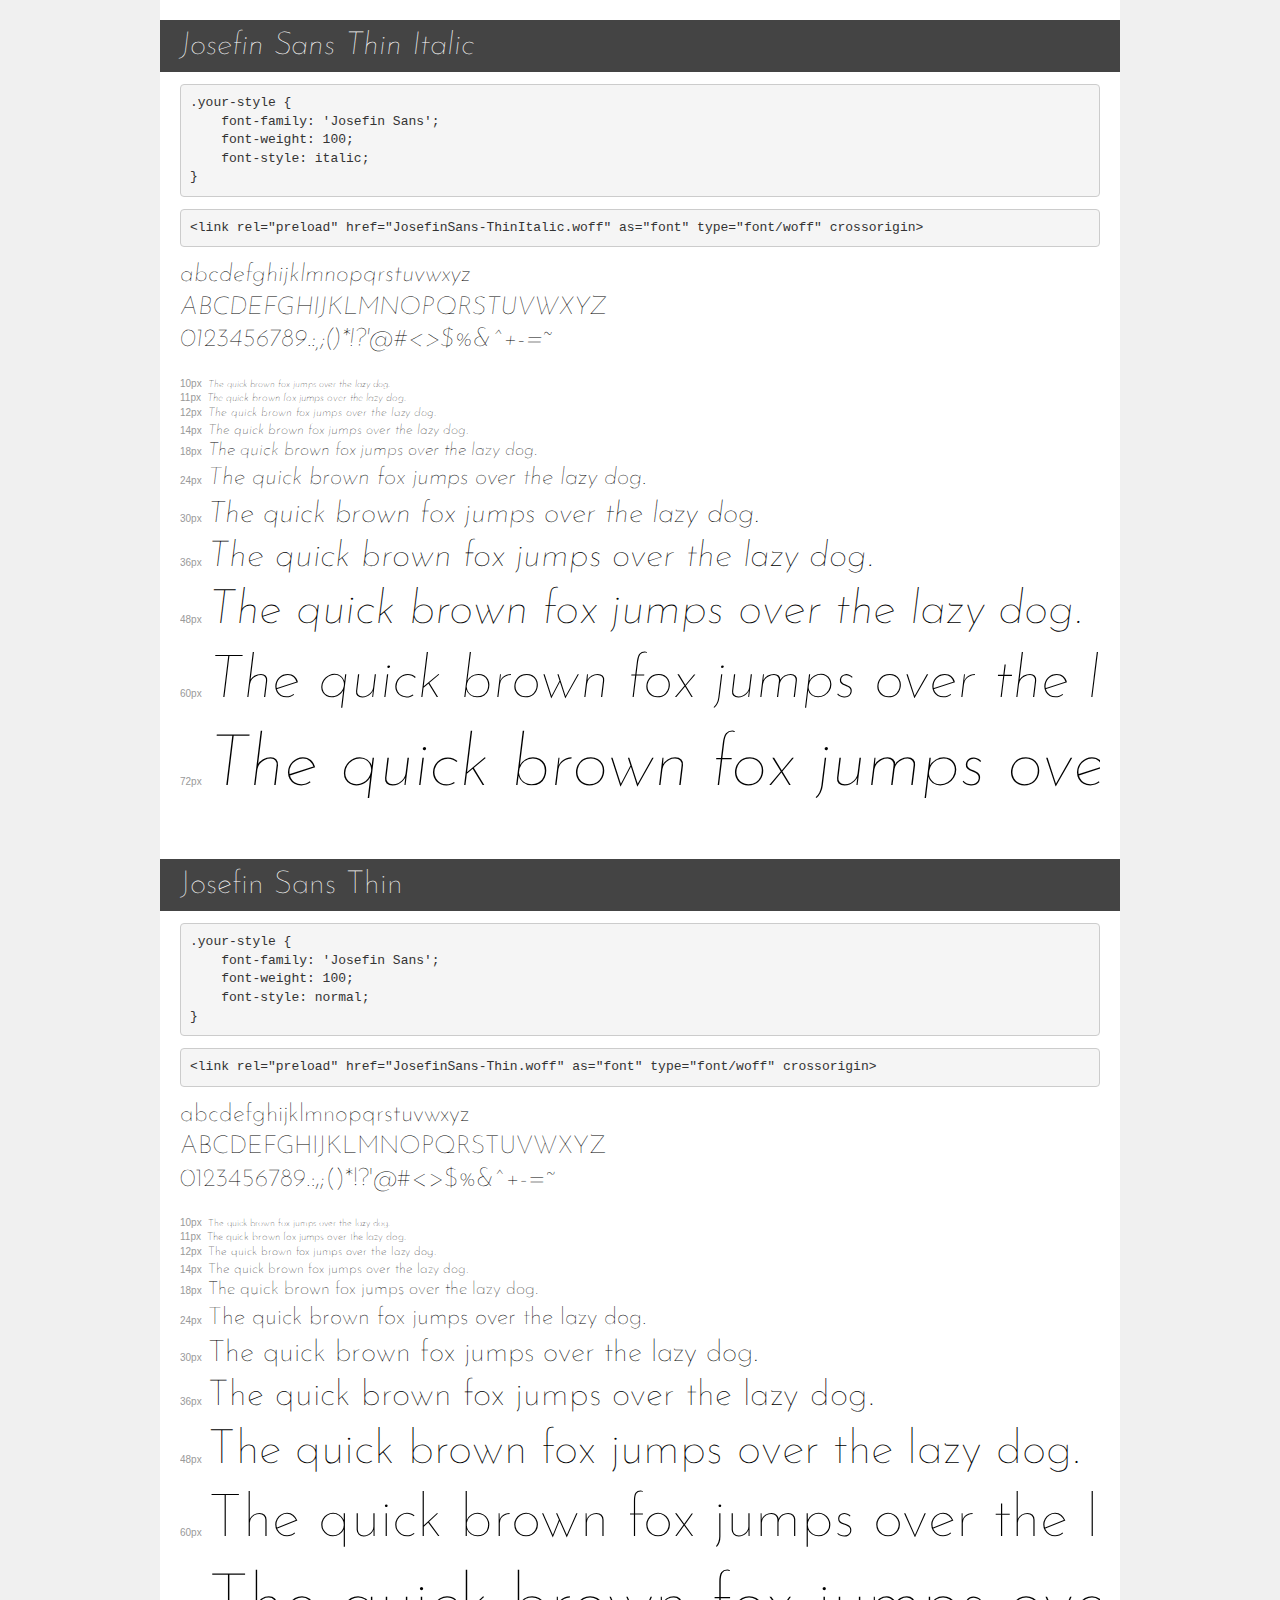
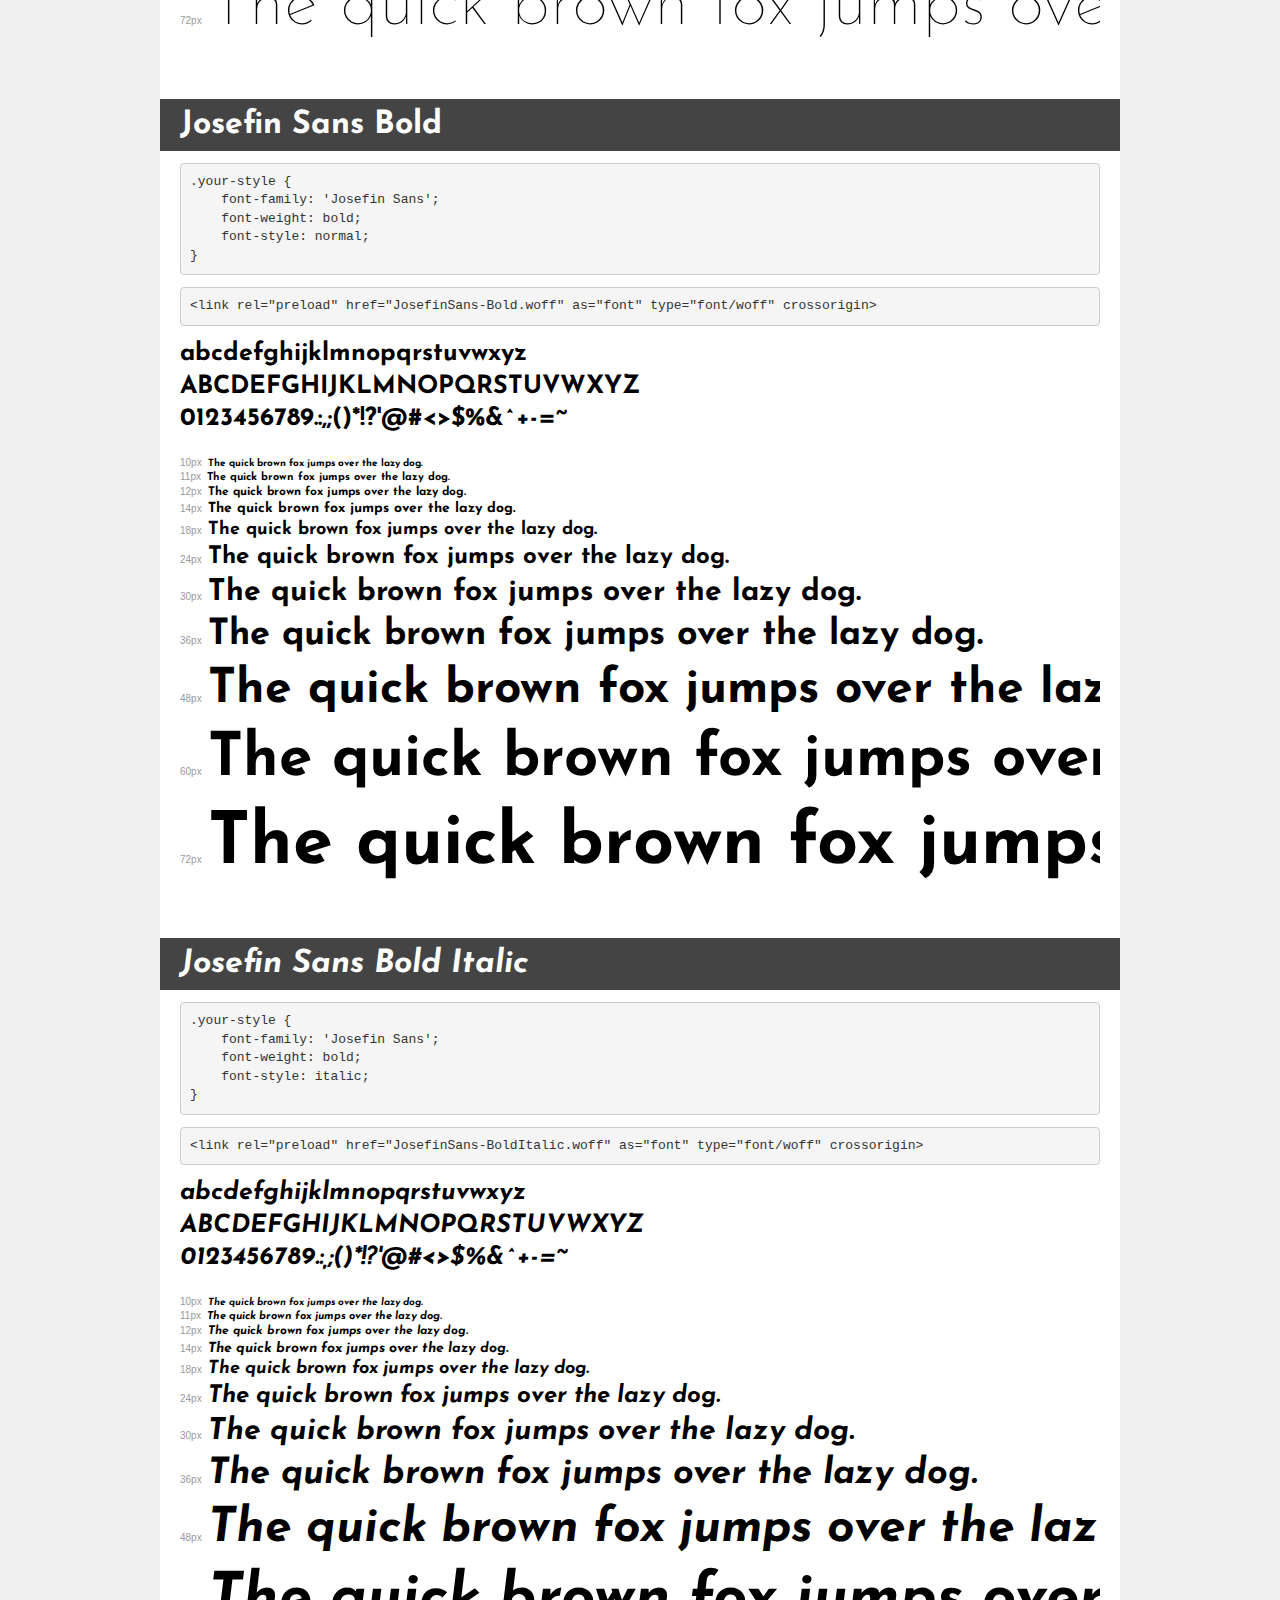
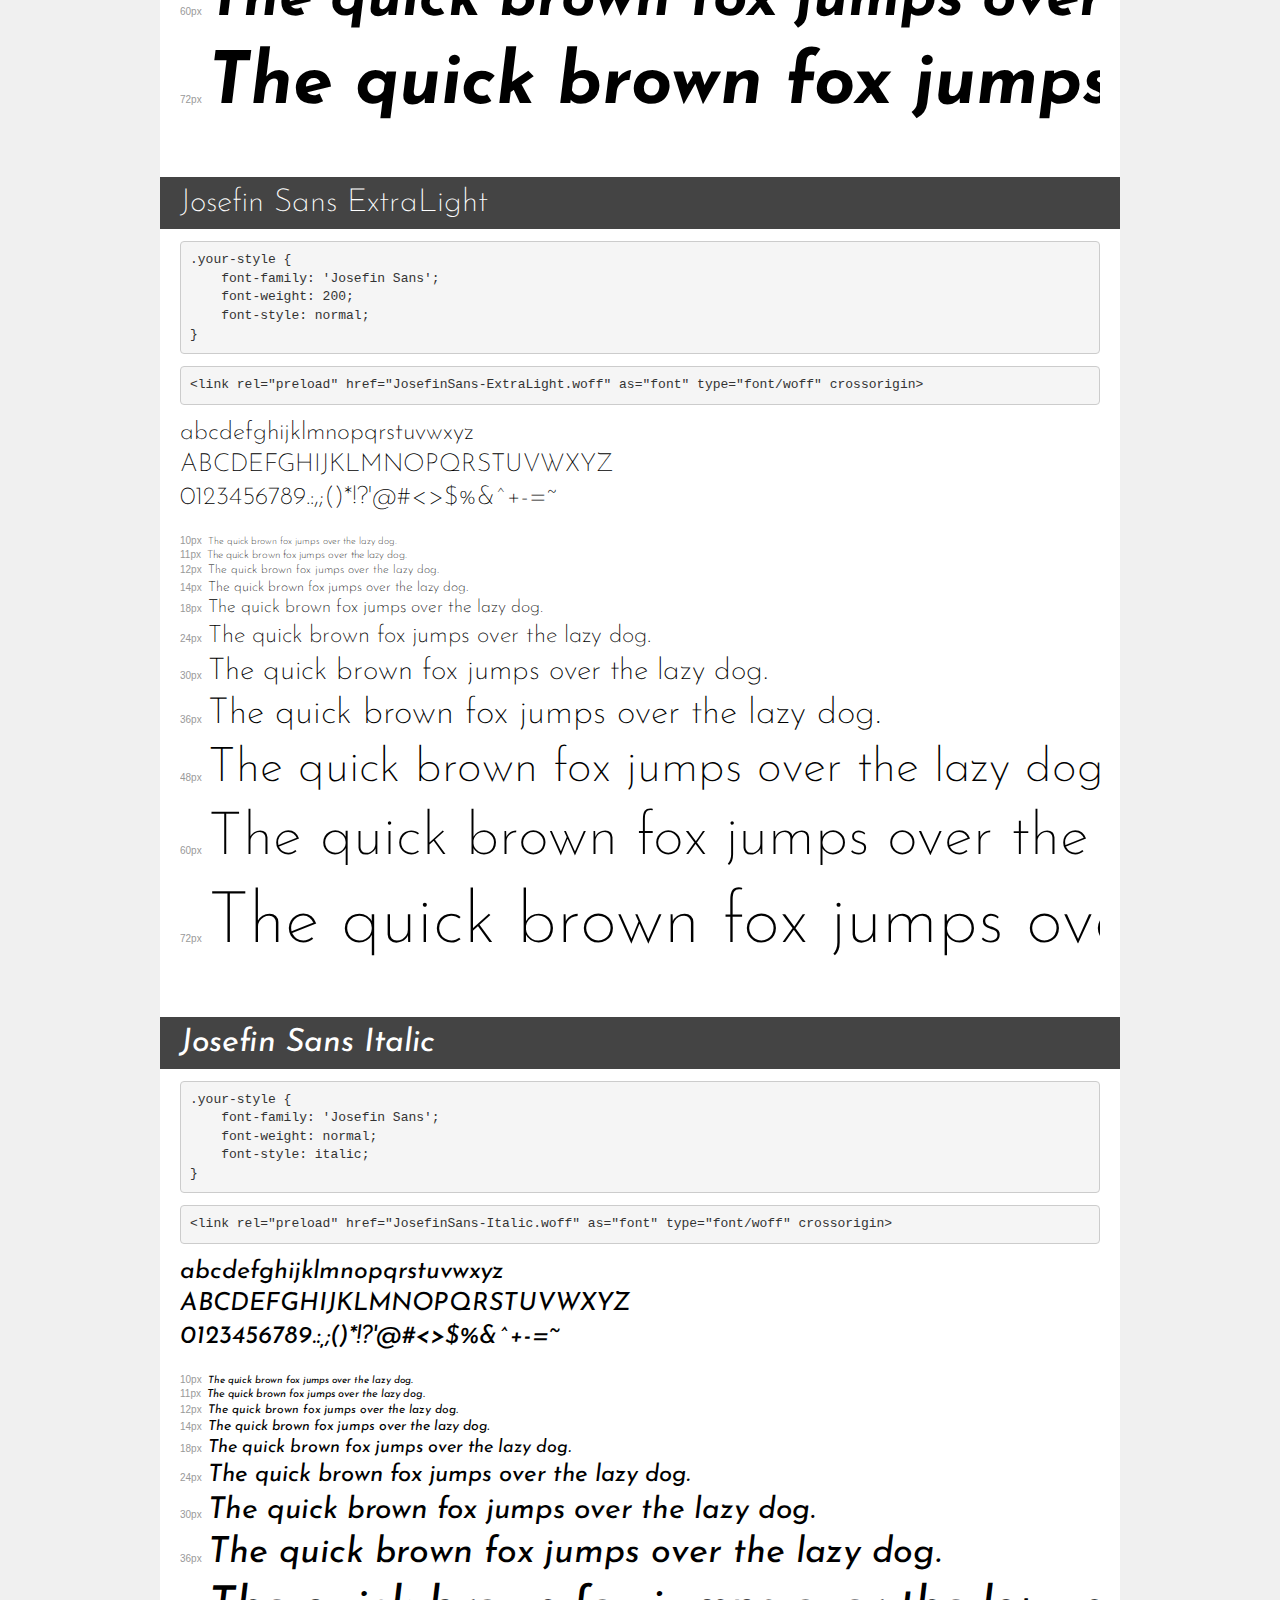
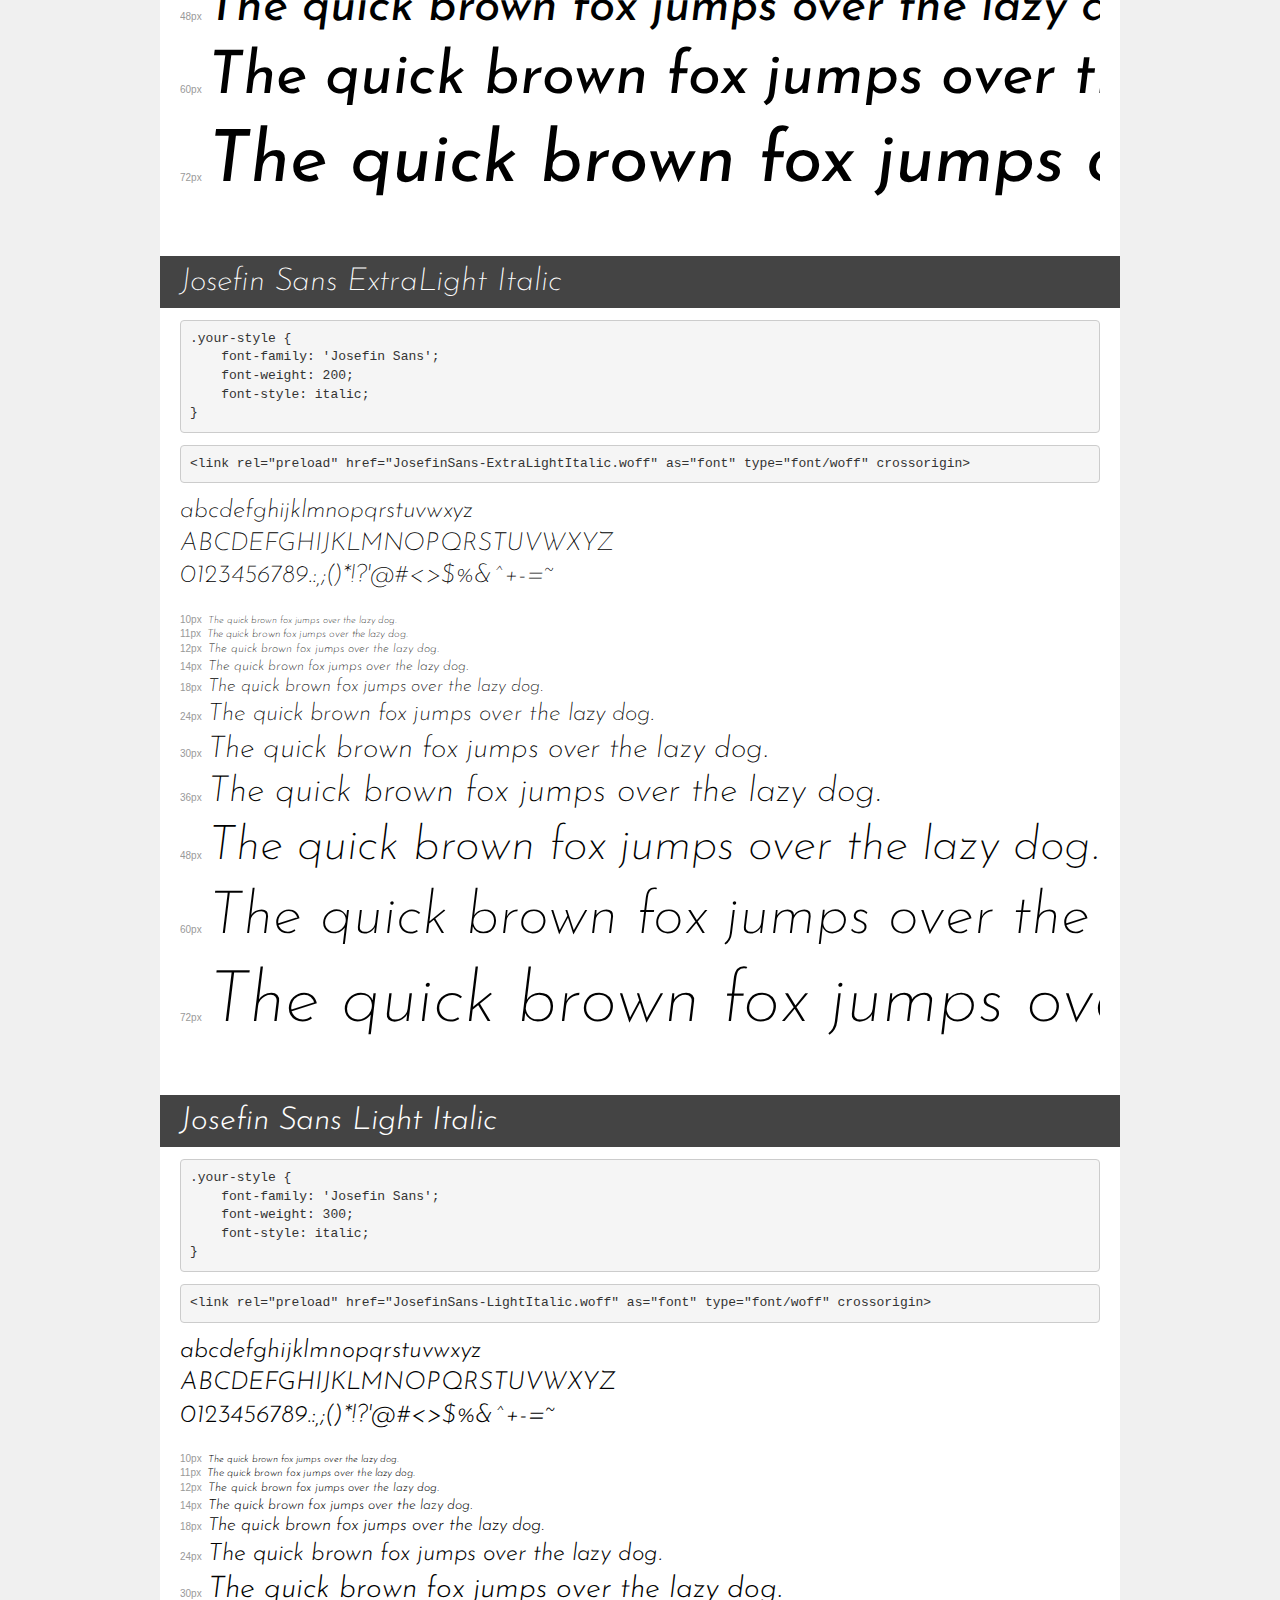
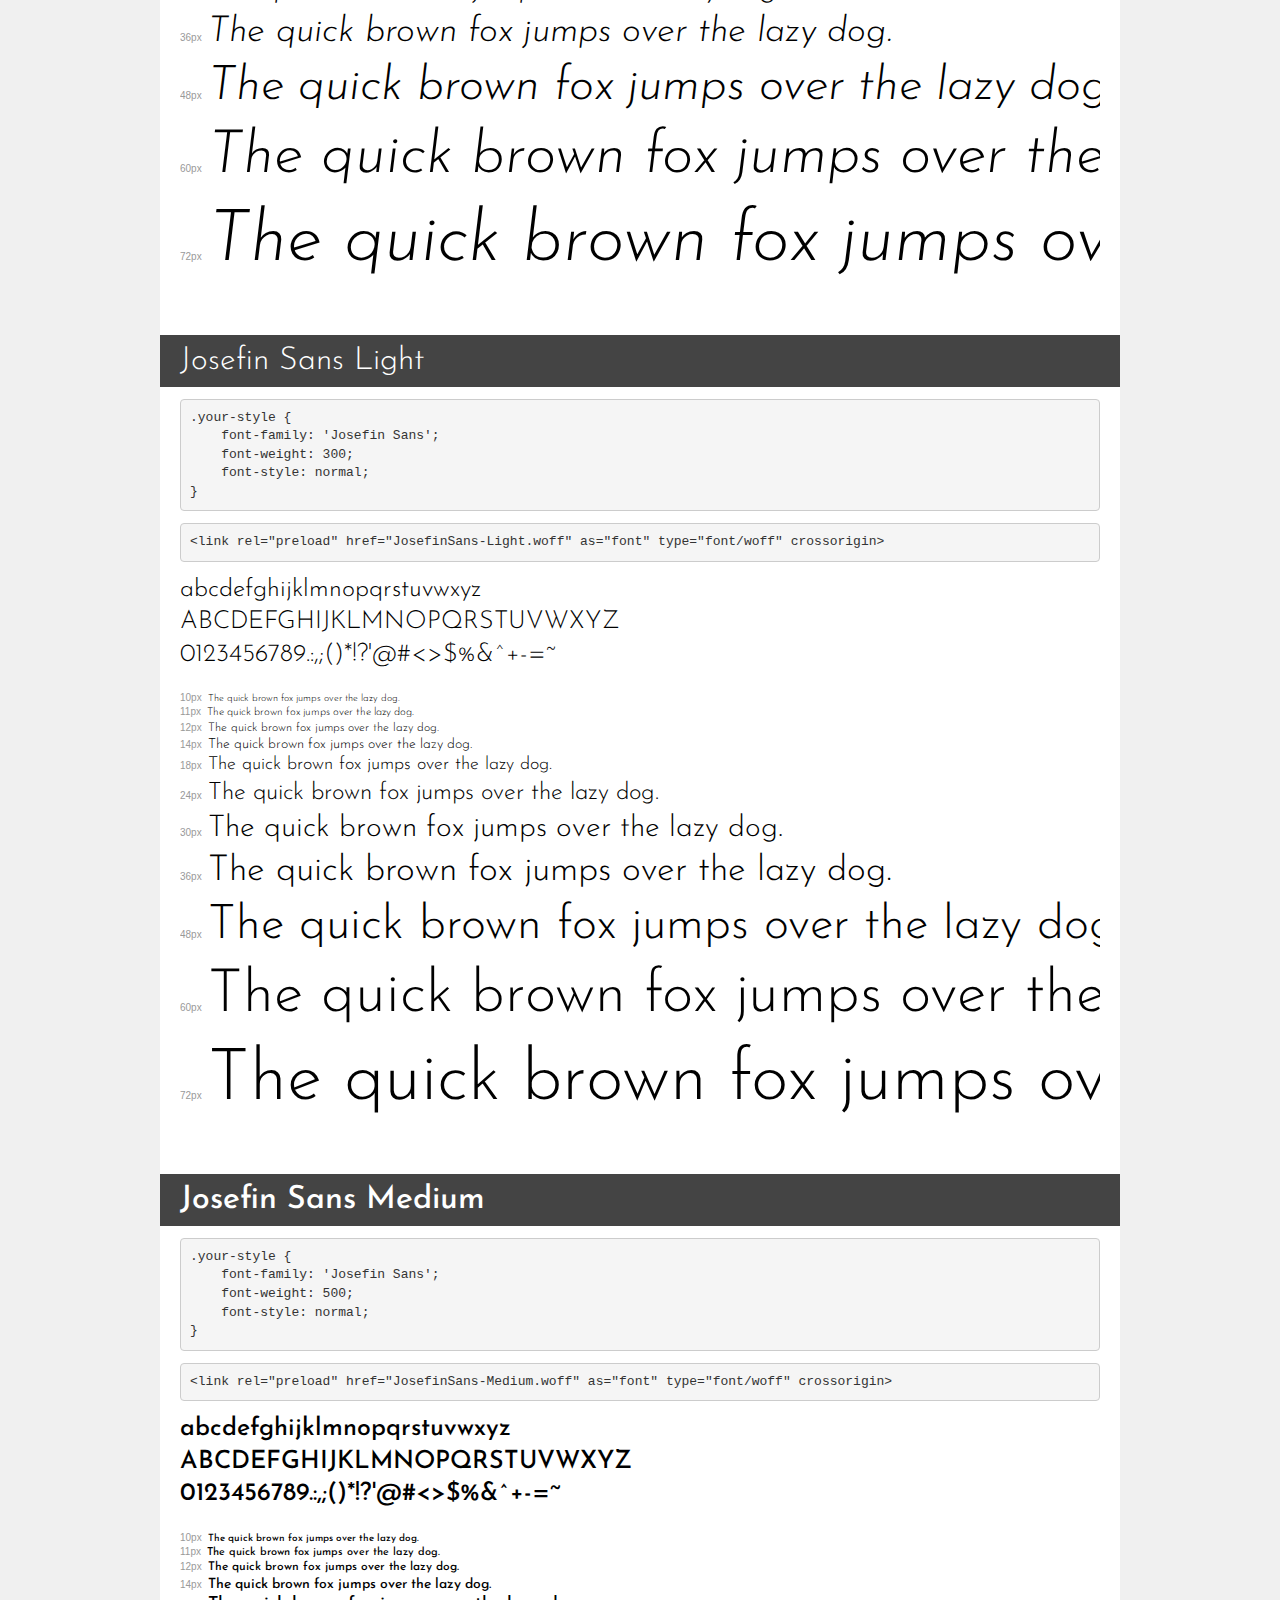
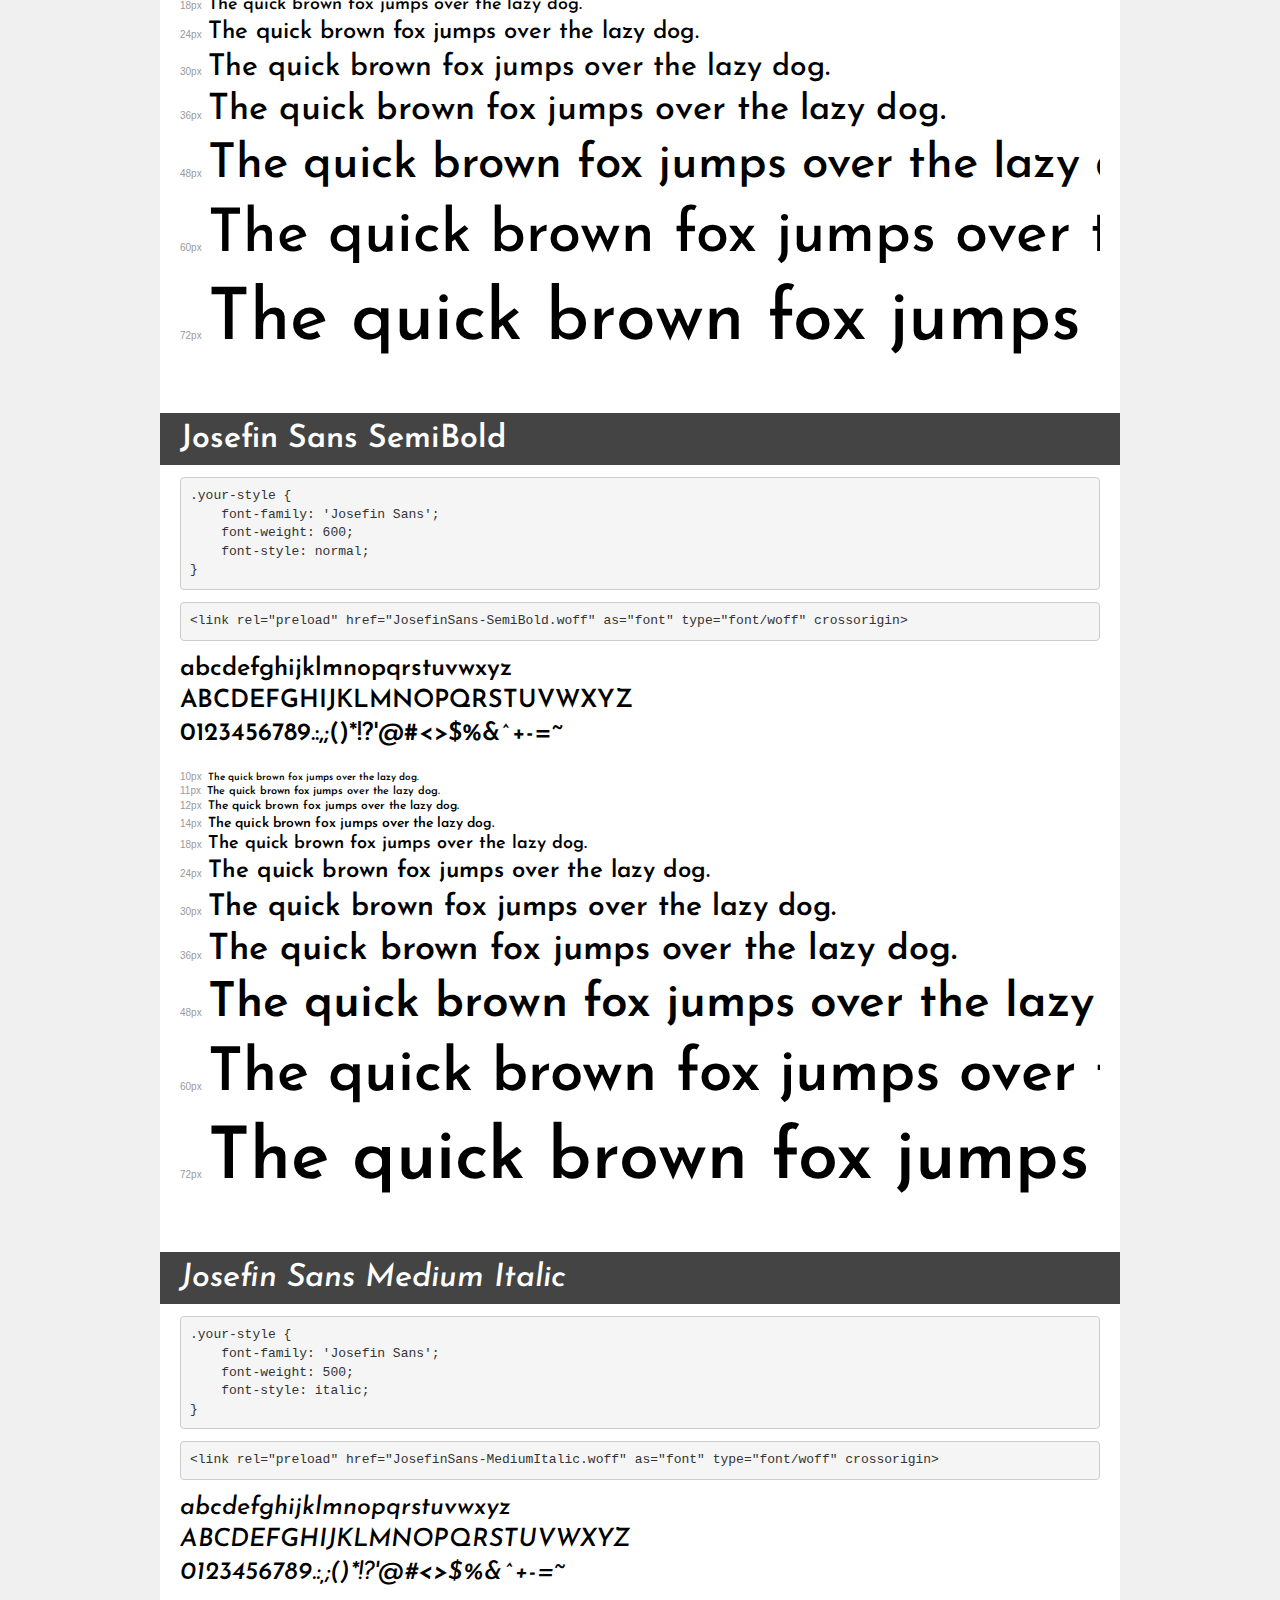
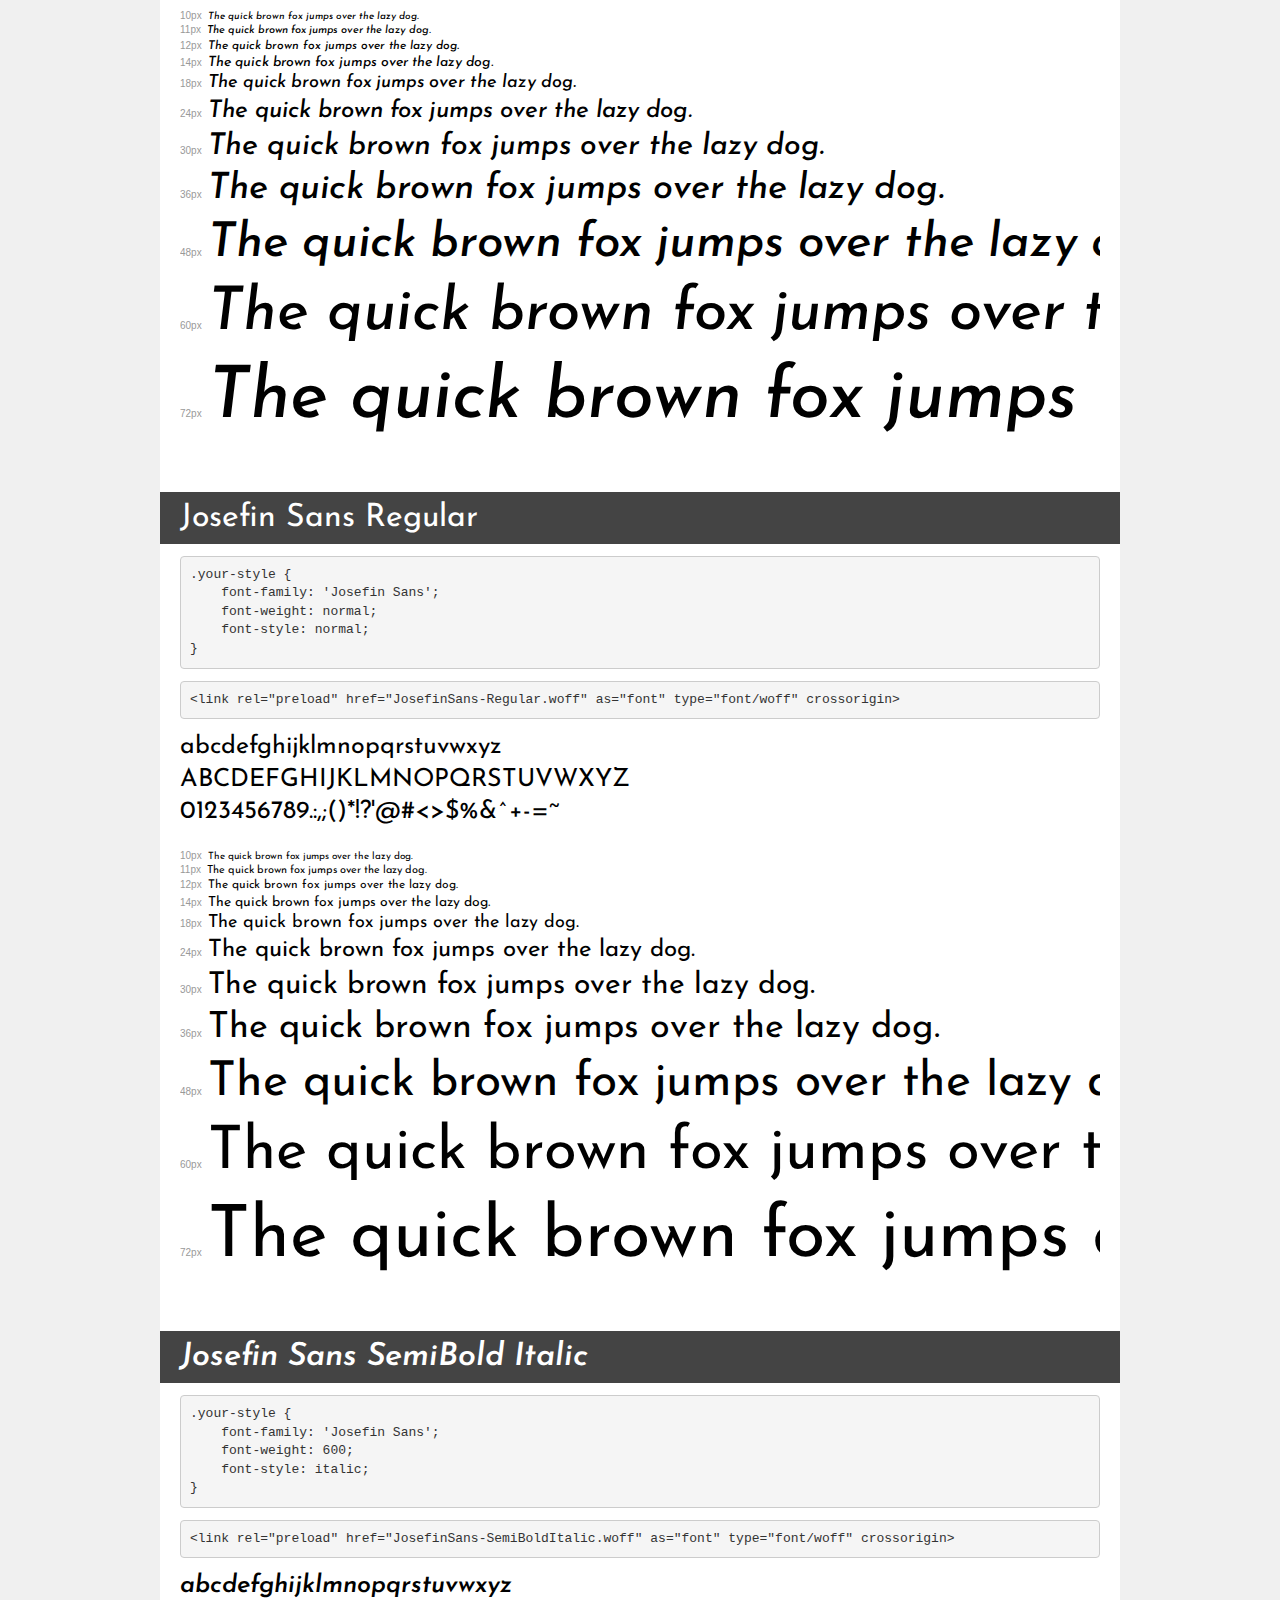
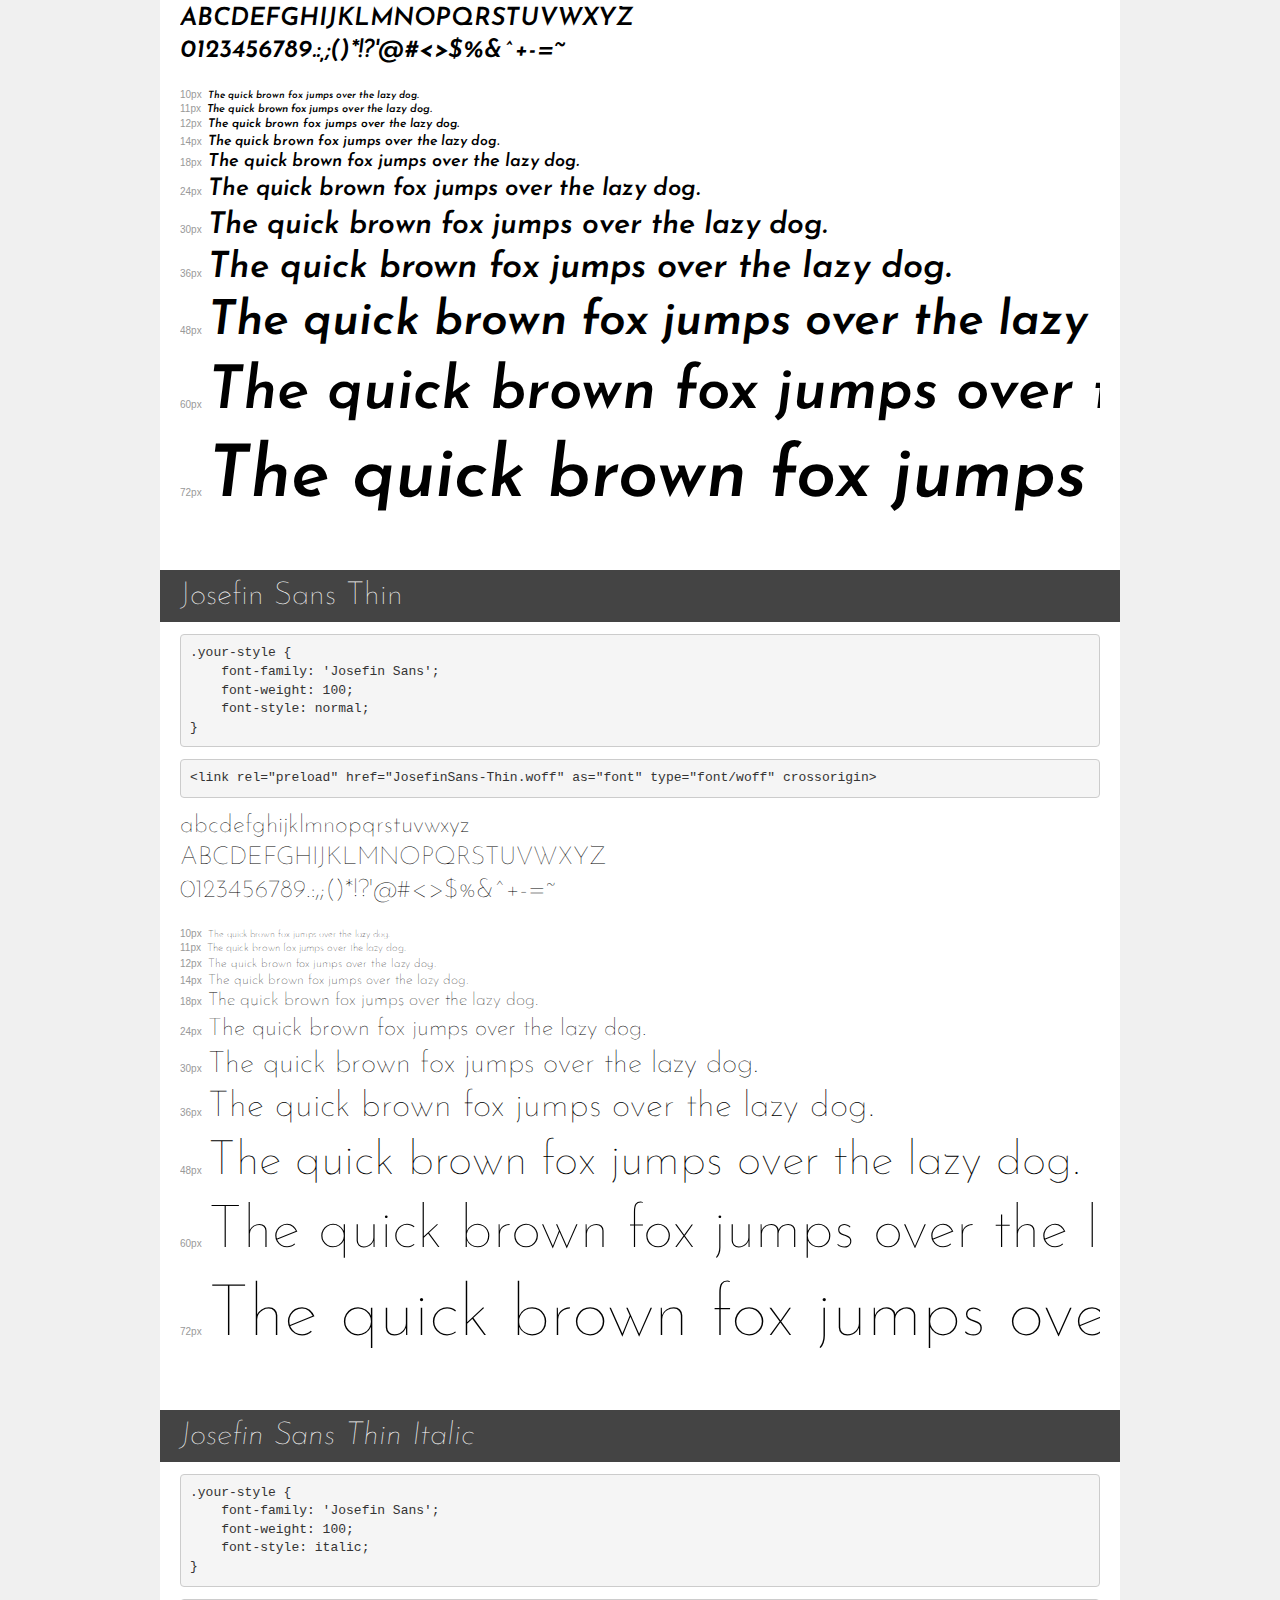
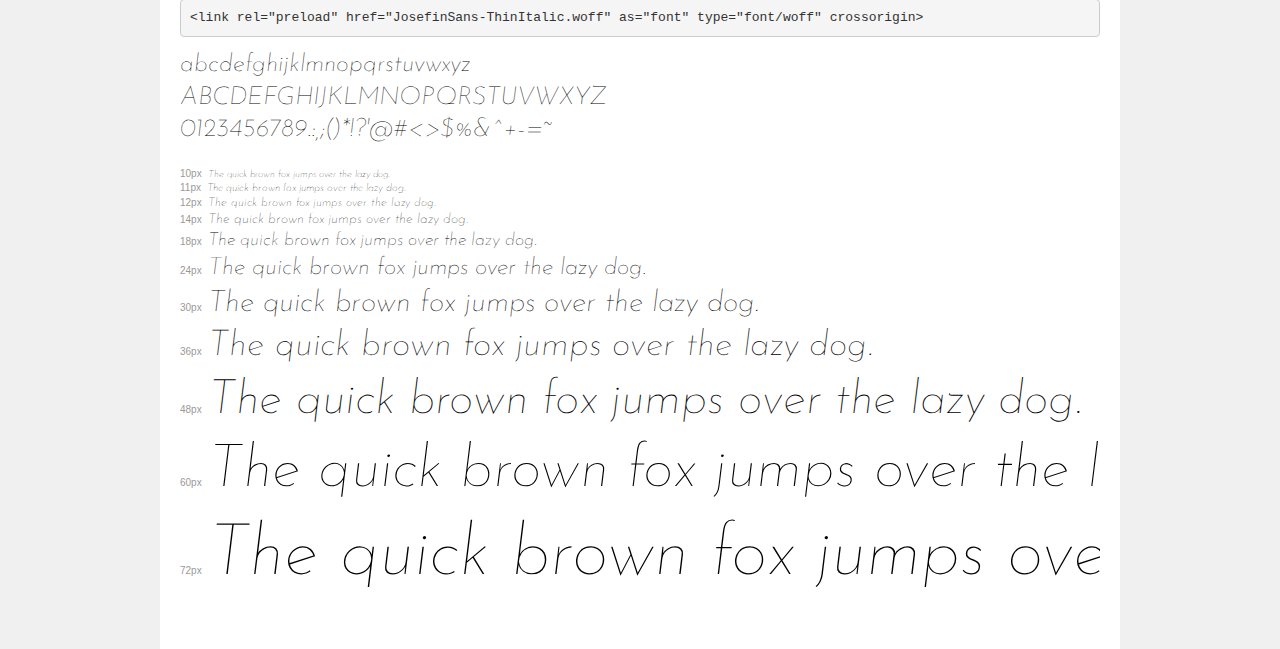
<file: fonts/demo.html>
<!DOCTYPE html>
<html lang="en">
<head>
    <meta charset="utf-8">
    <meta http-equiv="X-UA-Compatible" content="IE=edge">
    <meta name="viewport" content="width=device-width, initial-scale=1">
    <meta name="robots" content="noindex, noarchive">
    <meta name="format-detection" content="telephone=no">
    <title>Transfonter demo</title>
    <link href="stylesheet.css" rel="stylesheet">
    <style>
        /*
        http://meyerweb.com/eric/tools/css/reset/
        v2.0 | 20110126
        License: none (public domain)
        */
        html, body, div, span, applet, object, iframe,
        h1, h2, h3, h4, h5, h6, p, blockquote, pre,
        a, abbr, acronym, address, big, cite, code,
        del, dfn, em, img, ins, kbd, q, s, samp,
        small, strike, strong, sub, sup, tt, var,
        b, u, i, center,
        dl, dt, dd, ol, ul, li,
        fieldset, form, label, legend,
        table, caption, tbody, tfoot, thead, tr, th, td,
        article, aside, canvas, details, embed,
        figure, figcaption, footer, header, hgroup,
        menu, nav, output, ruby, section, summary,
        time, mark, audio, video {
            margin: 0;
            padding: 0;
            border: 0;
            font-size: 100%;
            font: inherit;
            vertical-align: baseline;
        }
        /* HTML5 display-role reset for older browsers */
        article, aside, details, figcaption, figure,
        footer, header, hgroup, menu, nav, section {
            display: block;
        }
        body {
            line-height: 1;
        }
        ol, ul {
            list-style: none;
        }
        blockquote, q {
            quotes: none;
        }
        blockquote:before, blockquote:after,
        q:before, q:after {
            content: '';
            content: none;
        }
        table {
            border-collapse: collapse;
            border-spacing: 0;
        }
        /* demo styles */
        body {
            background: #f0f0f0;
            color: #000;
        }
        .page {
            background: #fff;
            width: 920px;
            margin: 0 auto;
            padding: 20px 20px 0 20px;
            overflow: hidden;
        }
        .font-container {
            overflow-x: auto;
            overflow-y: hidden;
            margin-bottom: 40px;
            line-height: 1.3;
            white-space: nowrap;
            padding-bottom: 5px;
        }
        h1 {
            position: relative;
            background: #444;
            font-size: 32px;
            color: #fff;
            padding: 10px 20px;
            margin: 0 -20px 12px -20px;
        }
        .letters {
            font-size: 25px;
            margin-bottom: 20px;
        }
        .s10:before {
            content: '10px';
        }
        .s11:before {
            content: '11px';
        }
        .s12:before {
            content: '12px';
        }
        .s14:before {
            content: '14px';
        }
        .s18:before {
            content: '18px';
        }
        .s24:before {
            content: '24px';
        }
        .s30:before {
            content: '30px';
        }
        .s36:before {
            content: '36px';
        }
        .s48:before {
            content: '48px';
        }
        .s60:before {
            content: '60px';
        }
        .s72:before {
            content: '72px';
        }
        .s10:before, .s11:before, .s12:before, .s14:before,
        .s18:before, .s24:before, .s30:before, .s36:before,
        .s48:before, .s60:before, .s72:before {
            font-family: Arial, sans-serif;
            font-size: 10px;
            font-weight: normal;
            font-style: normal;
            color: #999;
            padding-right: 6px;
        }
        pre {
            display: block;
            padding: 9px;
            margin: 0 0 12px;
            font-family: Monaco, Menlo, Consolas, "Courier New", monospace;
            font-size: 13px;
            line-height: 1.428571429;
            color: #333;
            font-weight: normal;
            font-style: normal;
            background-color: #f5f5f5;
            border: 1px solid #ccc;
            overflow-x: auto;
            border-radius: 4px;
        }
        /* responsive */
        @media (max-width: 959px) {
            .page {
                width: auto;
                margin: 0;
            }
        }
    </style>
</head>
<body>
<div class="page">
    <div class="demo">
        <h1 style="font-family: 'Josefin Sans'; font-weight: 100; font-style: italic;">Josefin Sans Thin Italic</h1>
        <pre title="Usage">.your-style {
    font-family: 'Josefin Sans';
    font-weight: 100;
    font-style: italic;
}</pre>
        <pre title="Preload (optional)">
&lt;link rel=&quot;preload&quot; href=&quot;JosefinSans-ThinItalic.woff&quot; as=&quot;font&quot; type=&quot;font/woff&quot; crossorigin&gt;</pre>
        <div class="font-container" style="font-family: 'Josefin Sans'; font-weight: 100; font-style: italic;">
            <p class="letters">
                abcdefghijklmnopqrstuvwxyz<br>
ABCDEFGHIJKLMNOPQRSTUVWXYZ<br>
                0123456789.:,;()*!?'@#&lt;&gt;$%&^+-=~
            </p>
            <p class="s10" style="font-size: 10px;">The quick brown fox jumps over the lazy dog.</p>
            <p class="s11" style="font-size: 11px;">The quick brown fox jumps over the lazy dog.</p>
            <p class="s12" style="font-size: 12px;">The quick brown fox jumps over the lazy dog.</p>
            <p class="s14" style="font-size: 14px;">The quick brown fox jumps over the lazy dog.</p>
            <p class="s18" style="font-size: 18px;">The quick brown fox jumps over the lazy dog.</p>
            <p class="s24" style="font-size: 24px;">The quick brown fox jumps over the lazy dog.</p>
            <p class="s30" style="font-size: 30px;">The quick brown fox jumps over the lazy dog.</p>
            <p class="s36" style="font-size: 36px;">The quick brown fox jumps over the lazy dog.</p>
            <p class="s48" style="font-size: 48px;">The quick brown fox jumps over the lazy dog.</p>
            <p class="s60" style="font-size: 60px;">The quick brown fox jumps over the lazy dog.</p>
            <p class="s72" style="font-size: 72px;">The quick brown fox jumps over the lazy dog.</p>
        </div>
    </div>

    <div class="demo">
        <h1 style="font-family: 'Josefin Sans'; font-weight: 100; font-style: normal;">Josefin Sans Thin</h1>
        <pre title="Usage">.your-style {
    font-family: 'Josefin Sans';
    font-weight: 100;
    font-style: normal;
}</pre>
        <pre title="Preload (optional)">
&lt;link rel=&quot;preload&quot; href=&quot;JosefinSans-Thin.woff&quot; as=&quot;font&quot; type=&quot;font/woff&quot; crossorigin&gt;</pre>
        <div class="font-container" style="font-family: 'Josefin Sans'; font-weight: 100; font-style: normal;">
            <p class="letters">
                abcdefghijklmnopqrstuvwxyz<br>
ABCDEFGHIJKLMNOPQRSTUVWXYZ<br>
                0123456789.:,;()*!?'@#&lt;&gt;$%&^+-=~
            </p>
            <p class="s10" style="font-size: 10px;">The quick brown fox jumps over the lazy dog.</p>
            <p class="s11" style="font-size: 11px;">The quick brown fox jumps over the lazy dog.</p>
            <p class="s12" style="font-size: 12px;">The quick brown fox jumps over the lazy dog.</p>
            <p class="s14" style="font-size: 14px;">The quick brown fox jumps over the lazy dog.</p>
            <p class="s18" style="font-size: 18px;">The quick brown fox jumps over the lazy dog.</p>
            <p class="s24" style="font-size: 24px;">The quick brown fox jumps over the lazy dog.</p>
            <p class="s30" style="font-size: 30px;">The quick brown fox jumps over the lazy dog.</p>
            <p class="s36" style="font-size: 36px;">The quick brown fox jumps over the lazy dog.</p>
            <p class="s48" style="font-size: 48px;">The quick brown fox jumps over the lazy dog.</p>
            <p class="s60" style="font-size: 60px;">The quick brown fox jumps over the lazy dog.</p>
            <p class="s72" style="font-size: 72px;">The quick brown fox jumps over the lazy dog.</p>
        </div>
    </div>

    <div class="demo">
        <h1 style="font-family: 'Josefin Sans'; font-weight: bold; font-style: normal;">Josefin Sans Bold</h1>
        <pre title="Usage">.your-style {
    font-family: 'Josefin Sans';
    font-weight: bold;
    font-style: normal;
}</pre>
        <pre title="Preload (optional)">
&lt;link rel=&quot;preload&quot; href=&quot;JosefinSans-Bold.woff&quot; as=&quot;font&quot; type=&quot;font/woff&quot; crossorigin&gt;</pre>
        <div class="font-container" style="font-family: 'Josefin Sans'; font-weight: bold; font-style: normal;">
            <p class="letters">
                abcdefghijklmnopqrstuvwxyz<br>
ABCDEFGHIJKLMNOPQRSTUVWXYZ<br>
                0123456789.:,;()*!?'@#&lt;&gt;$%&^+-=~
            </p>
            <p class="s10" style="font-size: 10px;">The quick brown fox jumps over the lazy dog.</p>
            <p class="s11" style="font-size: 11px;">The quick brown fox jumps over the lazy dog.</p>
            <p class="s12" style="font-size: 12px;">The quick brown fox jumps over the lazy dog.</p>
            <p class="s14" style="font-size: 14px;">The quick brown fox jumps over the lazy dog.</p>
            <p class="s18" style="font-size: 18px;">The quick brown fox jumps over the lazy dog.</p>
            <p class="s24" style="font-size: 24px;">The quick brown fox jumps over the lazy dog.</p>
            <p class="s30" style="font-size: 30px;">The quick brown fox jumps over the lazy dog.</p>
            <p class="s36" style="font-size: 36px;">The quick brown fox jumps over the lazy dog.</p>
            <p class="s48" style="font-size: 48px;">The quick brown fox jumps over the lazy dog.</p>
            <p class="s60" style="font-size: 60px;">The quick brown fox jumps over the lazy dog.</p>
            <p class="s72" style="font-size: 72px;">The quick brown fox jumps over the lazy dog.</p>
        </div>
    </div>

    <div class="demo">
        <h1 style="font-family: 'Josefin Sans'; font-weight: bold; font-style: italic;">Josefin Sans Bold Italic</h1>
        <pre title="Usage">.your-style {
    font-family: 'Josefin Sans';
    font-weight: bold;
    font-style: italic;
}</pre>
        <pre title="Preload (optional)">
&lt;link rel=&quot;preload&quot; href=&quot;JosefinSans-BoldItalic.woff&quot; as=&quot;font&quot; type=&quot;font/woff&quot; crossorigin&gt;</pre>
        <div class="font-container" style="font-family: 'Josefin Sans'; font-weight: bold; font-style: italic;">
            <p class="letters">
                abcdefghijklmnopqrstuvwxyz<br>
ABCDEFGHIJKLMNOPQRSTUVWXYZ<br>
                0123456789.:,;()*!?'@#&lt;&gt;$%&^+-=~
            </p>
            <p class="s10" style="font-size: 10px;">The quick brown fox jumps over the lazy dog.</p>
            <p class="s11" style="font-size: 11px;">The quick brown fox jumps over the lazy dog.</p>
            <p class="s12" style="font-size: 12px;">The quick brown fox jumps over the lazy dog.</p>
            <p class="s14" style="font-size: 14px;">The quick brown fox jumps over the lazy dog.</p>
            <p class="s18" style="font-size: 18px;">The quick brown fox jumps over the lazy dog.</p>
            <p class="s24" style="font-size: 24px;">The quick brown fox jumps over the lazy dog.</p>
            <p class="s30" style="font-size: 30px;">The quick brown fox jumps over the lazy dog.</p>
            <p class="s36" style="font-size: 36px;">The quick brown fox jumps over the lazy dog.</p>
            <p class="s48" style="font-size: 48px;">The quick brown fox jumps over the lazy dog.</p>
            <p class="s60" style="font-size: 60px;">The quick brown fox jumps over the lazy dog.</p>
            <p class="s72" style="font-size: 72px;">The quick brown fox jumps over the lazy dog.</p>
        </div>
    </div>

    <div class="demo">
        <h1 style="font-family: 'Josefin Sans'; font-weight: 200; font-style: normal;">Josefin Sans ExtraLight</h1>
        <pre title="Usage">.your-style {
    font-family: 'Josefin Sans';
    font-weight: 200;
    font-style: normal;
}</pre>
        <pre title="Preload (optional)">
&lt;link rel=&quot;preload&quot; href=&quot;JosefinSans-ExtraLight.woff&quot; as=&quot;font&quot; type=&quot;font/woff&quot; crossorigin&gt;</pre>
        <div class="font-container" style="font-family: 'Josefin Sans'; font-weight: 200; font-style: normal;">
            <p class="letters">
                abcdefghijklmnopqrstuvwxyz<br>
ABCDEFGHIJKLMNOPQRSTUVWXYZ<br>
                0123456789.:,;()*!?'@#&lt;&gt;$%&^+-=~
            </p>
            <p class="s10" style="font-size: 10px;">The quick brown fox jumps over the lazy dog.</p>
            <p class="s11" style="font-size: 11px;">The quick brown fox jumps over the lazy dog.</p>
            <p class="s12" style="font-size: 12px;">The quick brown fox jumps over the lazy dog.</p>
            <p class="s14" style="font-size: 14px;">The quick brown fox jumps over the lazy dog.</p>
            <p class="s18" style="font-size: 18px;">The quick brown fox jumps over the lazy dog.</p>
            <p class="s24" style="font-size: 24px;">The quick brown fox jumps over the lazy dog.</p>
            <p class="s30" style="font-size: 30px;">The quick brown fox jumps over the lazy dog.</p>
            <p class="s36" style="font-size: 36px;">The quick brown fox jumps over the lazy dog.</p>
            <p class="s48" style="font-size: 48px;">The quick brown fox jumps over the lazy dog.</p>
            <p class="s60" style="font-size: 60px;">The quick brown fox jumps over the lazy dog.</p>
            <p class="s72" style="font-size: 72px;">The quick brown fox jumps over the lazy dog.</p>
        </div>
    </div>

    <div class="demo">
        <h1 style="font-family: 'Josefin Sans'; font-weight: normal; font-style: italic;">Josefin Sans Italic</h1>
        <pre title="Usage">.your-style {
    font-family: 'Josefin Sans';
    font-weight: normal;
    font-style: italic;
}</pre>
        <pre title="Preload (optional)">
&lt;link rel=&quot;preload&quot; href=&quot;JosefinSans-Italic.woff&quot; as=&quot;font&quot; type=&quot;font/woff&quot; crossorigin&gt;</pre>
        <div class="font-container" style="font-family: 'Josefin Sans'; font-weight: normal; font-style: italic;">
            <p class="letters">
                abcdefghijklmnopqrstuvwxyz<br>
ABCDEFGHIJKLMNOPQRSTUVWXYZ<br>
                0123456789.:,;()*!?'@#&lt;&gt;$%&^+-=~
            </p>
            <p class="s10" style="font-size: 10px;">The quick brown fox jumps over the lazy dog.</p>
            <p class="s11" style="font-size: 11px;">The quick brown fox jumps over the lazy dog.</p>
            <p class="s12" style="font-size: 12px;">The quick brown fox jumps over the lazy dog.</p>
            <p class="s14" style="font-size: 14px;">The quick brown fox jumps over the lazy dog.</p>
            <p class="s18" style="font-size: 18px;">The quick brown fox jumps over the lazy dog.</p>
            <p class="s24" style="font-size: 24px;">The quick brown fox jumps over the lazy dog.</p>
            <p class="s30" style="font-size: 30px;">The quick brown fox jumps over the lazy dog.</p>
            <p class="s36" style="font-size: 36px;">The quick brown fox jumps over the lazy dog.</p>
            <p class="s48" style="font-size: 48px;">The quick brown fox jumps over the lazy dog.</p>
            <p class="s60" style="font-size: 60px;">The quick brown fox jumps over the lazy dog.</p>
            <p class="s72" style="font-size: 72px;">The quick brown fox jumps over the lazy dog.</p>
        </div>
    </div>

    <div class="demo">
        <h1 style="font-family: 'Josefin Sans'; font-weight: 200; font-style: italic;">Josefin Sans ExtraLight Italic</h1>
        <pre title="Usage">.your-style {
    font-family: 'Josefin Sans';
    font-weight: 200;
    font-style: italic;
}</pre>
        <pre title="Preload (optional)">
&lt;link rel=&quot;preload&quot; href=&quot;JosefinSans-ExtraLightItalic.woff&quot; as=&quot;font&quot; type=&quot;font/woff&quot; crossorigin&gt;</pre>
        <div class="font-container" style="font-family: 'Josefin Sans'; font-weight: 200; font-style: italic;">
            <p class="letters">
                abcdefghijklmnopqrstuvwxyz<br>
ABCDEFGHIJKLMNOPQRSTUVWXYZ<br>
                0123456789.:,;()*!?'@#&lt;&gt;$%&^+-=~
            </p>
            <p class="s10" style="font-size: 10px;">The quick brown fox jumps over the lazy dog.</p>
            <p class="s11" style="font-size: 11px;">The quick brown fox jumps over the lazy dog.</p>
            <p class="s12" style="font-size: 12px;">The quick brown fox jumps over the lazy dog.</p>
            <p class="s14" style="font-size: 14px;">The quick brown fox jumps over the lazy dog.</p>
            <p class="s18" style="font-size: 18px;">The quick brown fox jumps over the lazy dog.</p>
            <p class="s24" style="font-size: 24px;">The quick brown fox jumps over the lazy dog.</p>
            <p class="s30" style="font-size: 30px;">The quick brown fox jumps over the lazy dog.</p>
            <p class="s36" style="font-size: 36px;">The quick brown fox jumps over the lazy dog.</p>
            <p class="s48" style="font-size: 48px;">The quick brown fox jumps over the lazy dog.</p>
            <p class="s60" style="font-size: 60px;">The quick brown fox jumps over the lazy dog.</p>
            <p class="s72" style="font-size: 72px;">The quick brown fox jumps over the lazy dog.</p>
        </div>
    </div>

    <div class="demo">
        <h1 style="font-family: 'Josefin Sans'; font-weight: 300; font-style: italic;">Josefin Sans Light Italic</h1>
        <pre title="Usage">.your-style {
    font-family: 'Josefin Sans';
    font-weight: 300;
    font-style: italic;
}</pre>
        <pre title="Preload (optional)">
&lt;link rel=&quot;preload&quot; href=&quot;JosefinSans-LightItalic.woff&quot; as=&quot;font&quot; type=&quot;font/woff&quot; crossorigin&gt;</pre>
        <div class="font-container" style="font-family: 'Josefin Sans'; font-weight: 300; font-style: italic;">
            <p class="letters">
                abcdefghijklmnopqrstuvwxyz<br>
ABCDEFGHIJKLMNOPQRSTUVWXYZ<br>
                0123456789.:,;()*!?'@#&lt;&gt;$%&^+-=~
            </p>
            <p class="s10" style="font-size: 10px;">The quick brown fox jumps over the lazy dog.</p>
            <p class="s11" style="font-size: 11px;">The quick brown fox jumps over the lazy dog.</p>
            <p class="s12" style="font-size: 12px;">The quick brown fox jumps over the lazy dog.</p>
            <p class="s14" style="font-size: 14px;">The quick brown fox jumps over the lazy dog.</p>
            <p class="s18" style="font-size: 18px;">The quick brown fox jumps over the lazy dog.</p>
            <p class="s24" style="font-size: 24px;">The quick brown fox jumps over the lazy dog.</p>
            <p class="s30" style="font-size: 30px;">The quick brown fox jumps over the lazy dog.</p>
            <p class="s36" style="font-size: 36px;">The quick brown fox jumps over the lazy dog.</p>
            <p class="s48" style="font-size: 48px;">The quick brown fox jumps over the lazy dog.</p>
            <p class="s60" style="font-size: 60px;">The quick brown fox jumps over the lazy dog.</p>
            <p class="s72" style="font-size: 72px;">The quick brown fox jumps over the lazy dog.</p>
        </div>
    </div>

    <div class="demo">
        <h1 style="font-family: 'Josefin Sans'; font-weight: 300; font-style: normal;">Josefin Sans Light</h1>
        <pre title="Usage">.your-style {
    font-family: 'Josefin Sans';
    font-weight: 300;
    font-style: normal;
}</pre>
        <pre title="Preload (optional)">
&lt;link rel=&quot;preload&quot; href=&quot;JosefinSans-Light.woff&quot; as=&quot;font&quot; type=&quot;font/woff&quot; crossorigin&gt;</pre>
        <div class="font-container" style="font-family: 'Josefin Sans'; font-weight: 300; font-style: normal;">
            <p class="letters">
                abcdefghijklmnopqrstuvwxyz<br>
ABCDEFGHIJKLMNOPQRSTUVWXYZ<br>
                0123456789.:,;()*!?'@#&lt;&gt;$%&^+-=~
            </p>
            <p class="s10" style="font-size: 10px;">The quick brown fox jumps over the lazy dog.</p>
            <p class="s11" style="font-size: 11px;">The quick brown fox jumps over the lazy dog.</p>
            <p class="s12" style="font-size: 12px;">The quick brown fox jumps over the lazy dog.</p>
            <p class="s14" style="font-size: 14px;">The quick brown fox jumps over the lazy dog.</p>
            <p class="s18" style="font-size: 18px;">The quick brown fox jumps over the lazy dog.</p>
            <p class="s24" style="font-size: 24px;">The quick brown fox jumps over the lazy dog.</p>
            <p class="s30" style="font-size: 30px;">The quick brown fox jumps over the lazy dog.</p>
            <p class="s36" style="font-size: 36px;">The quick brown fox jumps over the lazy dog.</p>
            <p class="s48" style="font-size: 48px;">The quick brown fox jumps over the lazy dog.</p>
            <p class="s60" style="font-size: 60px;">The quick brown fox jumps over the lazy dog.</p>
            <p class="s72" style="font-size: 72px;">The quick brown fox jumps over the lazy dog.</p>
        </div>
    </div>

    <div class="demo">
        <h1 style="font-family: 'Josefin Sans'; font-weight: 500; font-style: normal;">Josefin Sans Medium</h1>
        <pre title="Usage">.your-style {
    font-family: 'Josefin Sans';
    font-weight: 500;
    font-style: normal;
}</pre>
        <pre title="Preload (optional)">
&lt;link rel=&quot;preload&quot; href=&quot;JosefinSans-Medium.woff&quot; as=&quot;font&quot; type=&quot;font/woff&quot; crossorigin&gt;</pre>
        <div class="font-container" style="font-family: 'Josefin Sans'; font-weight: 500; font-style: normal;">
            <p class="letters">
                abcdefghijklmnopqrstuvwxyz<br>
ABCDEFGHIJKLMNOPQRSTUVWXYZ<br>
                0123456789.:,;()*!?'@#&lt;&gt;$%&^+-=~
            </p>
            <p class="s10" style="font-size: 10px;">The quick brown fox jumps over the lazy dog.</p>
            <p class="s11" style="font-size: 11px;">The quick brown fox jumps over the lazy dog.</p>
            <p class="s12" style="font-size: 12px;">The quick brown fox jumps over the lazy dog.</p>
            <p class="s14" style="font-size: 14px;">The quick brown fox jumps over the lazy dog.</p>
            <p class="s18" style="font-size: 18px;">The quick brown fox jumps over the lazy dog.</p>
            <p class="s24" style="font-size: 24px;">The quick brown fox jumps over the lazy dog.</p>
            <p class="s30" style="font-size: 30px;">The quick brown fox jumps over the lazy dog.</p>
            <p class="s36" style="font-size: 36px;">The quick brown fox jumps over the lazy dog.</p>
            <p class="s48" style="font-size: 48px;">The quick brown fox jumps over the lazy dog.</p>
            <p class="s60" style="font-size: 60px;">The quick brown fox jumps over the lazy dog.</p>
            <p class="s72" style="font-size: 72px;">The quick brown fox jumps over the lazy dog.</p>
        </div>
    </div>

    <div class="demo">
        <h1 style="font-family: 'Josefin Sans'; font-weight: 600; font-style: normal;">Josefin Sans SemiBold</h1>
        <pre title="Usage">.your-style {
    font-family: 'Josefin Sans';
    font-weight: 600;
    font-style: normal;
}</pre>
        <pre title="Preload (optional)">
&lt;link rel=&quot;preload&quot; href=&quot;JosefinSans-SemiBold.woff&quot; as=&quot;font&quot; type=&quot;font/woff&quot; crossorigin&gt;</pre>
        <div class="font-container" style="font-family: 'Josefin Sans'; font-weight: 600; font-style: normal;">
            <p class="letters">
                abcdefghijklmnopqrstuvwxyz<br>
ABCDEFGHIJKLMNOPQRSTUVWXYZ<br>
                0123456789.:,;()*!?'@#&lt;&gt;$%&^+-=~
            </p>
            <p class="s10" style="font-size: 10px;">The quick brown fox jumps over the lazy dog.</p>
            <p class="s11" style="font-size: 11px;">The quick brown fox jumps over the lazy dog.</p>
            <p class="s12" style="font-size: 12px;">The quick brown fox jumps over the lazy dog.</p>
            <p class="s14" style="font-size: 14px;">The quick brown fox jumps over the lazy dog.</p>
            <p class="s18" style="font-size: 18px;">The quick brown fox jumps over the lazy dog.</p>
            <p class="s24" style="font-size: 24px;">The quick brown fox jumps over the lazy dog.</p>
            <p class="s30" style="font-size: 30px;">The quick brown fox jumps over the lazy dog.</p>
            <p class="s36" style="font-size: 36px;">The quick brown fox jumps over the lazy dog.</p>
            <p class="s48" style="font-size: 48px;">The quick brown fox jumps over the lazy dog.</p>
            <p class="s60" style="font-size: 60px;">The quick brown fox jumps over the lazy dog.</p>
            <p class="s72" style="font-size: 72px;">The quick brown fox jumps over the lazy dog.</p>
        </div>
    </div>

    <div class="demo">
        <h1 style="font-family: 'Josefin Sans'; font-weight: 500; font-style: italic;">Josefin Sans Medium Italic</h1>
        <pre title="Usage">.your-style {
    font-family: 'Josefin Sans';
    font-weight: 500;
    font-style: italic;
}</pre>
        <pre title="Preload (optional)">
&lt;link rel=&quot;preload&quot; href=&quot;JosefinSans-MediumItalic.woff&quot; as=&quot;font&quot; type=&quot;font/woff&quot; crossorigin&gt;</pre>
        <div class="font-container" style="font-family: 'Josefin Sans'; font-weight: 500; font-style: italic;">
            <p class="letters">
                abcdefghijklmnopqrstuvwxyz<br>
ABCDEFGHIJKLMNOPQRSTUVWXYZ<br>
                0123456789.:,;()*!?'@#&lt;&gt;$%&^+-=~
            </p>
            <p class="s10" style="font-size: 10px;">The quick brown fox jumps over the lazy dog.</p>
            <p class="s11" style="font-size: 11px;">The quick brown fox jumps over the lazy dog.</p>
            <p class="s12" style="font-size: 12px;">The quick brown fox jumps over the lazy dog.</p>
            <p class="s14" style="font-size: 14px;">The quick brown fox jumps over the lazy dog.</p>
            <p class="s18" style="font-size: 18px;">The quick brown fox jumps over the lazy dog.</p>
            <p class="s24" style="font-size: 24px;">The quick brown fox jumps over the lazy dog.</p>
            <p class="s30" style="font-size: 30px;">The quick brown fox jumps over the lazy dog.</p>
            <p class="s36" style="font-size: 36px;">The quick brown fox jumps over the lazy dog.</p>
            <p class="s48" style="font-size: 48px;">The quick brown fox jumps over the lazy dog.</p>
            <p class="s60" style="font-size: 60px;">The quick brown fox jumps over the lazy dog.</p>
            <p class="s72" style="font-size: 72px;">The quick brown fox jumps over the lazy dog.</p>
        </div>
    </div>

    <div class="demo">
        <h1 style="font-family: 'Josefin Sans'; font-weight: normal; font-style: normal;">Josefin Sans Regular</h1>
        <pre title="Usage">.your-style {
    font-family: 'Josefin Sans';
    font-weight: normal;
    font-style: normal;
}</pre>
        <pre title="Preload (optional)">
&lt;link rel=&quot;preload&quot; href=&quot;JosefinSans-Regular.woff&quot; as=&quot;font&quot; type=&quot;font/woff&quot; crossorigin&gt;</pre>
        <div class="font-container" style="font-family: 'Josefin Sans'; font-weight: normal; font-style: normal;">
            <p class="letters">
                abcdefghijklmnopqrstuvwxyz<br>
ABCDEFGHIJKLMNOPQRSTUVWXYZ<br>
                0123456789.:,;()*!?'@#&lt;&gt;$%&^+-=~
            </p>
            <p class="s10" style="font-size: 10px;">The quick brown fox jumps over the lazy dog.</p>
            <p class="s11" style="font-size: 11px;">The quick brown fox jumps over the lazy dog.</p>
            <p class="s12" style="font-size: 12px;">The quick brown fox jumps over the lazy dog.</p>
            <p class="s14" style="font-size: 14px;">The quick brown fox jumps over the lazy dog.</p>
            <p class="s18" style="font-size: 18px;">The quick brown fox jumps over the lazy dog.</p>
            <p class="s24" style="font-size: 24px;">The quick brown fox jumps over the lazy dog.</p>
            <p class="s30" style="font-size: 30px;">The quick brown fox jumps over the lazy dog.</p>
            <p class="s36" style="font-size: 36px;">The quick brown fox jumps over the lazy dog.</p>
            <p class="s48" style="font-size: 48px;">The quick brown fox jumps over the lazy dog.</p>
            <p class="s60" style="font-size: 60px;">The quick brown fox jumps over the lazy dog.</p>
            <p class="s72" style="font-size: 72px;">The quick brown fox jumps over the lazy dog.</p>
        </div>
    </div>

    <div class="demo">
        <h1 style="font-family: 'Josefin Sans'; font-weight: 600; font-style: italic;">Josefin Sans SemiBold Italic</h1>
        <pre title="Usage">.your-style {
    font-family: 'Josefin Sans';
    font-weight: 600;
    font-style: italic;
}</pre>
        <pre title="Preload (optional)">
&lt;link rel=&quot;preload&quot; href=&quot;JosefinSans-SemiBoldItalic.woff&quot; as=&quot;font&quot; type=&quot;font/woff&quot; crossorigin&gt;</pre>
        <div class="font-container" style="font-family: 'Josefin Sans'; font-weight: 600; font-style: italic;">
            <p class="letters">
                abcdefghijklmnopqrstuvwxyz<br>
ABCDEFGHIJKLMNOPQRSTUVWXYZ<br>
                0123456789.:,;()*!?'@#&lt;&gt;$%&^+-=~
            </p>
            <p class="s10" style="font-size: 10px;">The quick brown fox jumps over the lazy dog.</p>
            <p class="s11" style="font-size: 11px;">The quick brown fox jumps over the lazy dog.</p>
            <p class="s12" style="font-size: 12px;">The quick brown fox jumps over the lazy dog.</p>
            <p class="s14" style="font-size: 14px;">The quick brown fox jumps over the lazy dog.</p>
            <p class="s18" style="font-size: 18px;">The quick brown fox jumps over the lazy dog.</p>
            <p class="s24" style="font-size: 24px;">The quick brown fox jumps over the lazy dog.</p>
            <p class="s30" style="font-size: 30px;">The quick brown fox jumps over the lazy dog.</p>
            <p class="s36" style="font-size: 36px;">The quick brown fox jumps over the lazy dog.</p>
            <p class="s48" style="font-size: 48px;">The quick brown fox jumps over the lazy dog.</p>
            <p class="s60" style="font-size: 60px;">The quick brown fox jumps over the lazy dog.</p>
            <p class="s72" style="font-size: 72px;">The quick brown fox jumps over the lazy dog.</p>
        </div>
    </div>

    <div class="demo">
        <h1 style="font-family: 'Josefin Sans'; font-weight: 100; font-style: normal;">Josefin Sans Thin</h1>
        <pre title="Usage">.your-style {
    font-family: 'Josefin Sans';
    font-weight: 100;
    font-style: normal;
}</pre>
        <pre title="Preload (optional)">
&lt;link rel=&quot;preload&quot; href=&quot;JosefinSans-Thin.woff&quot; as=&quot;font&quot; type=&quot;font/woff&quot; crossorigin&gt;</pre>
        <div class="font-container" style="font-family: 'Josefin Sans'; font-weight: 100; font-style: normal;">
            <p class="letters">
                abcdefghijklmnopqrstuvwxyz<br>
ABCDEFGHIJKLMNOPQRSTUVWXYZ<br>
                0123456789.:,;()*!?'@#&lt;&gt;$%&^+-=~
            </p>
            <p class="s10" style="font-size: 10px;">The quick brown fox jumps over the lazy dog.</p>
            <p class="s11" style="font-size: 11px;">The quick brown fox jumps over the lazy dog.</p>
            <p class="s12" style="font-size: 12px;">The quick brown fox jumps over the lazy dog.</p>
            <p class="s14" style="font-size: 14px;">The quick brown fox jumps over the lazy dog.</p>
            <p class="s18" style="font-size: 18px;">The quick brown fox jumps over the lazy dog.</p>
            <p class="s24" style="font-size: 24px;">The quick brown fox jumps over the lazy dog.</p>
            <p class="s30" style="font-size: 30px;">The quick brown fox jumps over the lazy dog.</p>
            <p class="s36" style="font-size: 36px;">The quick brown fox jumps over the lazy dog.</p>
            <p class="s48" style="font-size: 48px;">The quick brown fox jumps over the lazy dog.</p>
            <p class="s60" style="font-size: 60px;">The quick brown fox jumps over the lazy dog.</p>
            <p class="s72" style="font-size: 72px;">The quick brown fox jumps over the lazy dog.</p>
        </div>
    </div>

    <div class="demo">
        <h1 style="font-family: 'Josefin Sans'; font-weight: 100; font-style: italic;">Josefin Sans Thin Italic</h1>
        <pre title="Usage">.your-style {
    font-family: 'Josefin Sans';
    font-weight: 100;
    font-style: italic;
}</pre>
        <pre title="Preload (optional)">
&lt;link rel=&quot;preload&quot; href=&quot;JosefinSans-ThinItalic.woff&quot; as=&quot;font&quot; type=&quot;font/woff&quot; crossorigin&gt;</pre>
        <div class="font-container" style="font-family: 'Josefin Sans'; font-weight: 100; font-style: italic;">
            <p class="letters">
                abcdefghijklmnopqrstuvwxyz<br>
ABCDEFGHIJKLMNOPQRSTUVWXYZ<br>
                0123456789.:,;()*!?'@#&lt;&gt;$%&^+-=~
            </p>
            <p class="s10" style="font-size: 10px;">The quick brown fox jumps over the lazy dog.</p>
            <p class="s11" style="font-size: 11px;">The quick brown fox jumps over the lazy dog.</p>
            <p class="s12" style="font-size: 12px;">The quick brown fox jumps over the lazy dog.</p>
            <p class="s14" style="font-size: 14px;">The quick brown fox jumps over the lazy dog.</p>
            <p class="s18" style="font-size: 18px;">The quick brown fox jumps over the lazy dog.</p>
            <p class="s24" style="font-size: 24px;">The quick brown fox jumps over the lazy dog.</p>
            <p class="s30" style="font-size: 30px;">The quick brown fox jumps over the lazy dog.</p>
            <p class="s36" style="font-size: 36px;">The quick brown fox jumps over the lazy dog.</p>
            <p class="s48" style="font-size: 48px;">The quick brown fox jumps over the lazy dog.</p>
            <p class="s60" style="font-size: 60px;">The quick brown fox jumps over the lazy dog.</p>
            <p class="s72" style="font-size: 72px;">The quick brown fox jumps over the lazy dog.</p>
        </div>
    </div>

</div>
</body>
</html>
</file>
<file: fonts/stylesheet.css>
@font-face {
    font-family: 'Josefin Sans';
    src: url('JosefinSans-ThinItalic.woff') format('woff');
    font-weight: 100;
    font-style: italic;
    font-display: swap;
}

@font-face {
    font-family: 'Josefin Sans';
    src: url('JosefinSans-Thin.woff') format('woff');
    font-weight: 100;
    font-style: normal;
    font-display: swap;
}

@font-face {
    font-family: 'Josefin Sans';
    src: url('JosefinSans-Bold.woff') format('woff');
    font-weight: bold;
    font-style: normal;
    font-display: swap;
}

@font-face {
    font-family: 'Josefin Sans';
    src: url('JosefinSans-BoldItalic.woff') format('woff');
    font-weight: bold;
    font-style: italic;
    font-display: swap;
}

@font-face {
    font-family: 'Josefin Sans';
    src: url('JosefinSans-ExtraLight.woff') format('woff');
    font-weight: 200;
    font-style: normal;
    font-display: swap;
}

@font-face {
    font-family: 'Josefin Sans';
    src: url('JosefinSans-Italic.woff') format('woff');
    font-weight: normal;
    font-style: italic;
    font-display: swap;
}

@font-face {
    font-family: 'Josefin Sans';
    src: url('JosefinSans-ExtraLightItalic.woff') format('woff');
    font-weight: 200;
    font-style: italic;
    font-display: swap;
}

@font-face {
    font-family: 'Josefin Sans';
    src: url('JosefinSans-LightItalic.woff') format('woff');
    font-weight: 300;
    font-style: italic;
    font-display: swap;
}

@font-face {
    font-family: 'Josefin Sans';
    src: url('JosefinSans-Light.woff') format('woff');
    font-weight: 300;
    font-style: normal;
    font-display: swap;
}

@font-face {
    font-family: 'Josefin Sans';
    src: url('JosefinSans-Medium.woff') format('woff');
    font-weight: 500;
    font-style: normal;
    font-display: swap;
}

@font-face {
    font-family: 'Josefin Sans';
    src: url('JosefinSans-SemiBold.woff') format('woff');
    font-weight: 600;
    font-style: normal;
    font-display: swap;
}

@font-face {
    font-family: 'Josefin Sans';
    src: url('JosefinSans-MediumItalic.woff') format('woff');
    font-weight: 500;
    font-style: italic;
    font-display: swap;
}

@font-face {
    font-family: 'Josefin Sans';
    src: url('JosefinSans-Regular.woff') format('woff');
    font-weight: normal;
    font-style: normal;
    font-display: swap;
}

@font-face {
    font-family: 'Josefin Sans';
    src: url('JosefinSans-SemiBoldItalic.woff') format('woff');
    font-weight: 600;
    font-style: italic;
    font-display: swap;
}

@font-face {
    font-family: 'Josefin Sans';
    src: url('JosefinSans-Thin.woff') format('woff');
    font-weight: 100;
    font-style: normal;
    font-display: swap;
}

@font-face {
    font-family: 'Josefin Sans';
    src: url('JosefinSans-ThinItalic.woff') format('woff');
    font-weight: 100;
    font-style: italic;
    font-display: swap;
}
</file>
